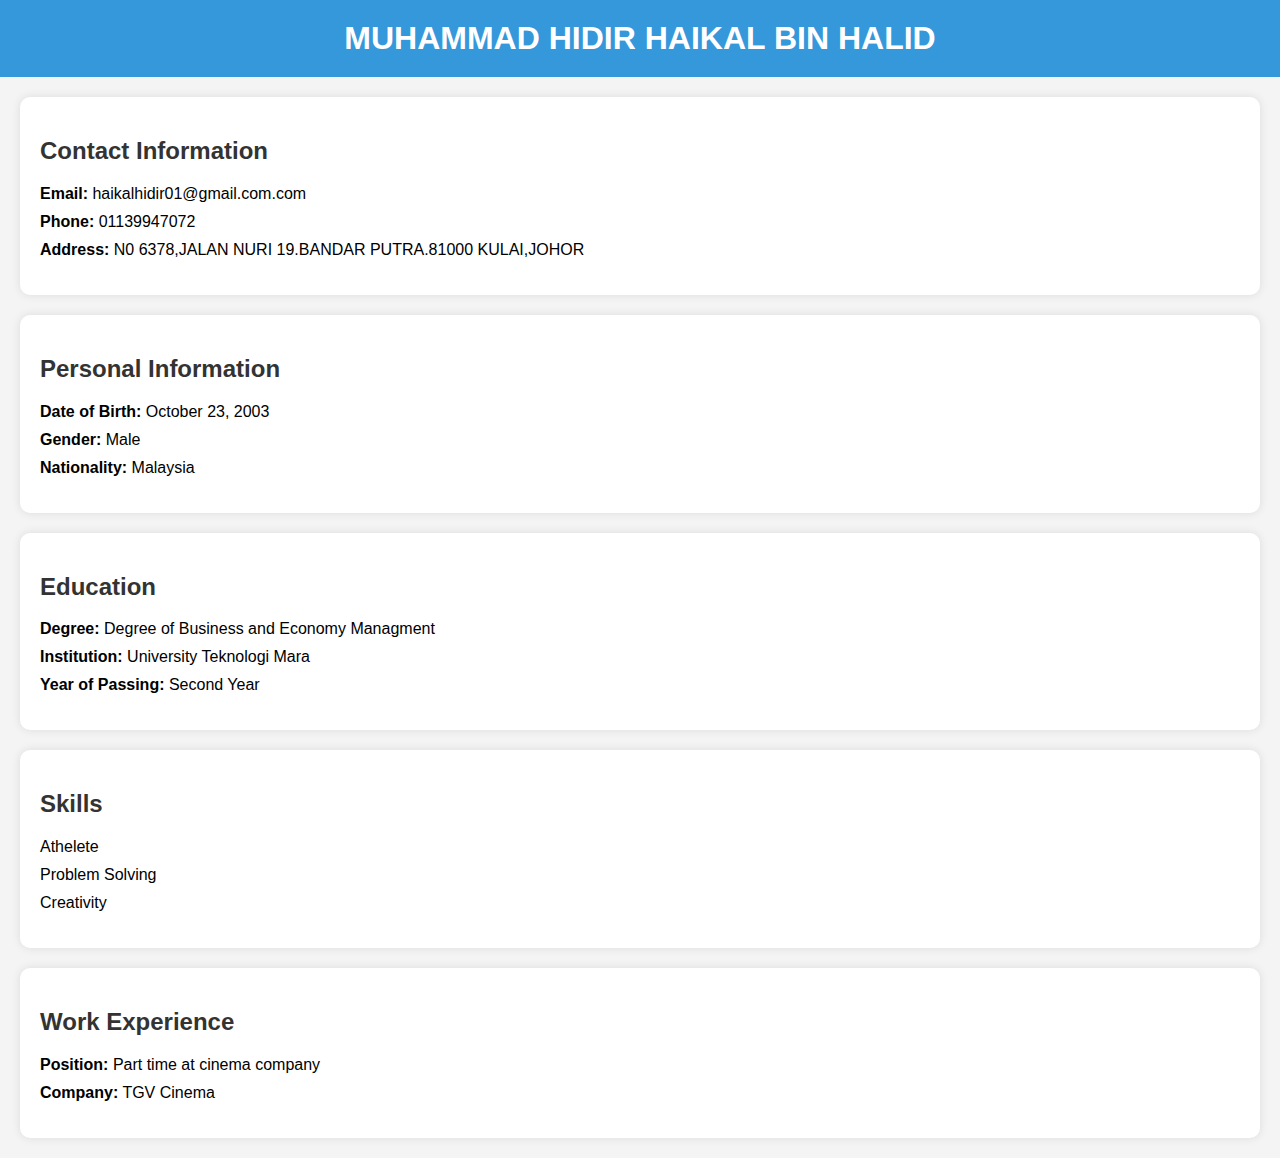
<file: biodata.html>
<!DOCTYPE html>
<html lang="en">
<head>
    <meta charset="UTF-8">
    <meta name="viewport" content="width=device-width, initial-scale=1.0">
    <title>Your Name - Biodata</title>
    <style>
        body {
            font-family: Arial, sans-serif;
            margin: 0;
            padding: 0;
            background-color: #f4f4f4;
            transition: background-color 0.5s ease;

        }

        header {
            background-color: #3498db;
            color: #fff;
            padding: 20px;
            text-align: center;
        }

        h1 {
            margin: 0;
        }

        .info {
            margin: 20px;
            background-color: #fff;
            box-shadow: 0 0 10px rgba(0, 0, 0, 0.1);
            padding: 20px;
            border-radius: 10px;
            transition: background-color 0.5s ease;
        }

        .info h2 {
            color: #333;
        }

        ul {
            list-style-type: none;
            padding: 0;
        }

        ul li {
            margin-bottom: 10px;
        }

        footer {
            text-align: center;
            padding: 10px;
            background-color: #3498db;
            color: #fff;
            position: fixed;
            width: 100%;
            bottom: 0;
        }
    </style>
</head>
<body>

    <header>
        <h1>MUHAMMAD HIDIR HAIKAL BIN HALID</h1>
    </header>

    <div class="info">
        <h2>Contact Information</h2>
        <ul>
            <li><strong>Email:</strong> haikalhidir01@gmail.com.com</li>
            <li><strong>Phone:</strong> 01139947072</li>
            <li><strong>Address:</strong> N0 6378,JALAN NURI 19.BANDAR PUTRA.81000 KULAI,JOHOR</li>
        </ul>
    </div>

    <div class="info">
        <h2>Personal Information</h2>
        <ul>
            <li><strong>Date of Birth:</strong> October 23, 2003</li>
            <li><strong>Gender:</strong> Male</li>
            <li><strong>Nationality:</strong> Malaysia</li>
        </ul>
    </div>

    <div class="info">
        <h2>Education</h2>
        <ul>
            <li><strong>Degree:</strong> Degree of Business and Economy Managment</li>
            <li><strong>Institution:</strong> University Teknologi Mara</li>
            <li><strong>Year of Passing:</strong> Second Year</li>
        </ul>
    </div>

    <div class="info">
        <h2>Skills</h2>
        <ul>
            <li>Athelete</li>
            <li>Problem Solving</li>
            <li>Creativity</li>
        </ul>
    </div>

    <div class="info">
        <h2>Work Experience</h2>
        <ul>
            <li><strong>Position:</strong> Part time at cinema company</li>
            <li><strong>Company:</strong> TGV Cinema</li>
        </ul>
    </div>

</body>
</html>
</file>
